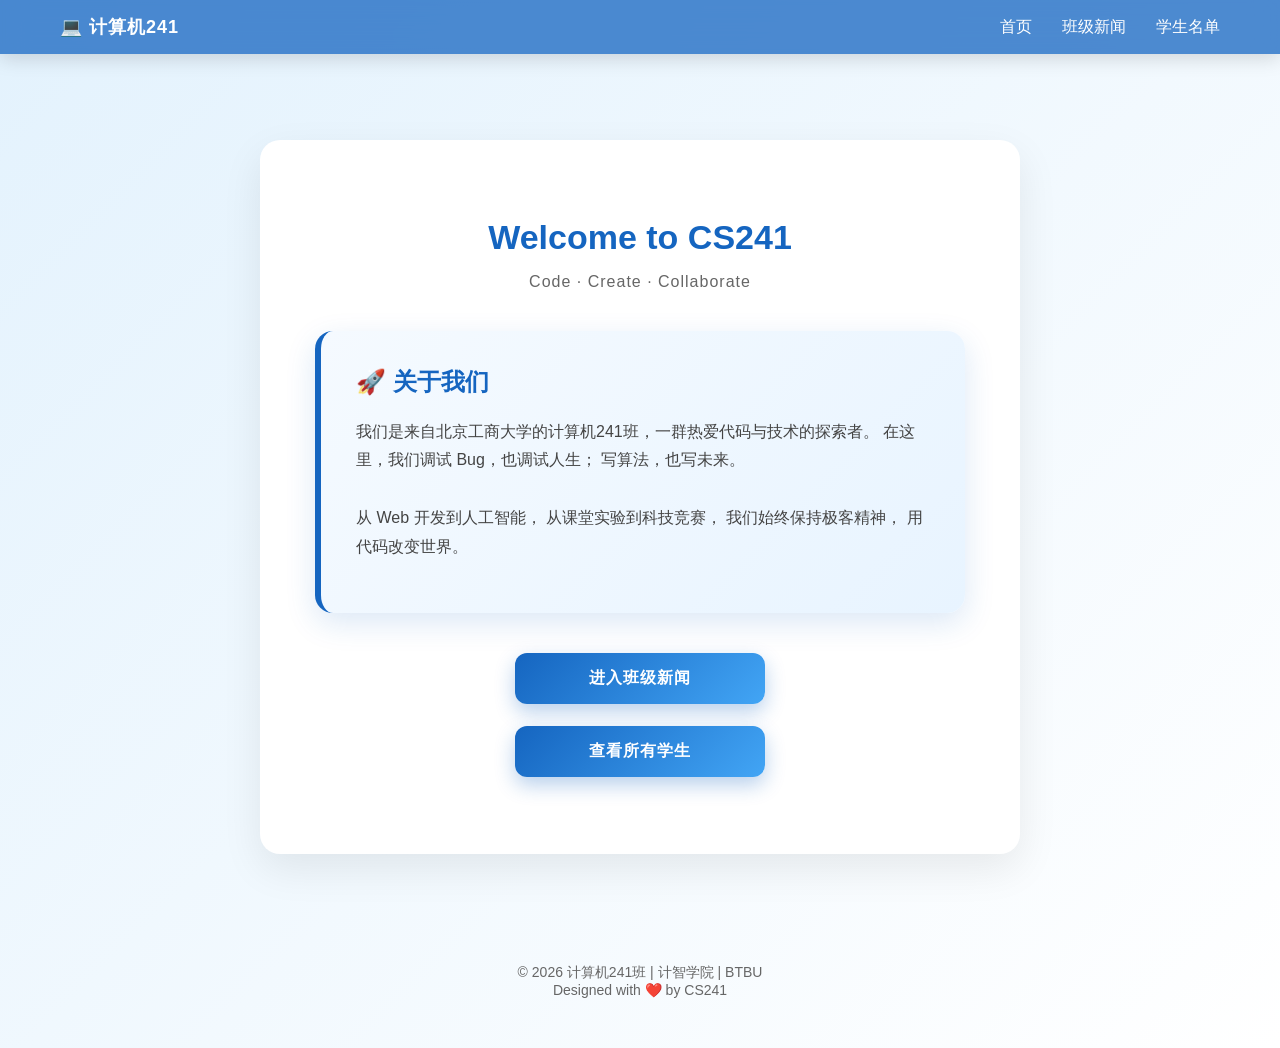
<file: index.html>
<!DOCTYPE html>
<html lang="zh-CN">
<head>
  <meta charset="UTF-8">
  <title>计算机241班 | 官方网站</title>
  <link rel="stylesheet" href="style.css">
  <link rel="icon" type="image/png" href="favicon.png">
</head>
<body>

  <!-- 顶部导航栏 -->
  <nav class="navbar">
    <div class="logo">💻 计算机241</div>
    <div class="nav-links">
      <a href="index.html">首页</a>
      <a href="news.html">班级新闻</a>
      <a href="students.html">学生名单</a>
    </div>
  </nav>

  <!-- 主内容 -->
  <div class="container homepage">

    <h1>Welcome to CS241</h1>
    <p class="desc">Code · Create · Collaborate</p>

    <!-- 极客风班级简介 -->
    <div class="intro geek">
      <h2>🚀 关于我们</h2>
      <p>
        我们是来自北京工商大学的计算机241班，一群热爱代码与技术的探索者。
        在这里，我们调试 Bug，也调试人生；
        写算法，也写未来。
        <br><br>
        从 Web 开发到人工智能，
        从课堂实验到科技竞赛，
        我们始终保持极客精神，
        用代码改变世界。
      </p>
    </div>

    <!-- 按钮区域 -->
    <div class="links">
      <a href="news.html" class="btn">进入班级新闻</a>
      <a href="students.html" class="btn secondary">查看所有学生</a>
    </div>

  </div>

  <!-- 页脚 -->
  <footer class="footer">
    © 2026 计算机241班 | 计智学院 | BTBU
    <br>
    Designed with ❤️ by CS241
  </footer>

</body>
</html>
</file>
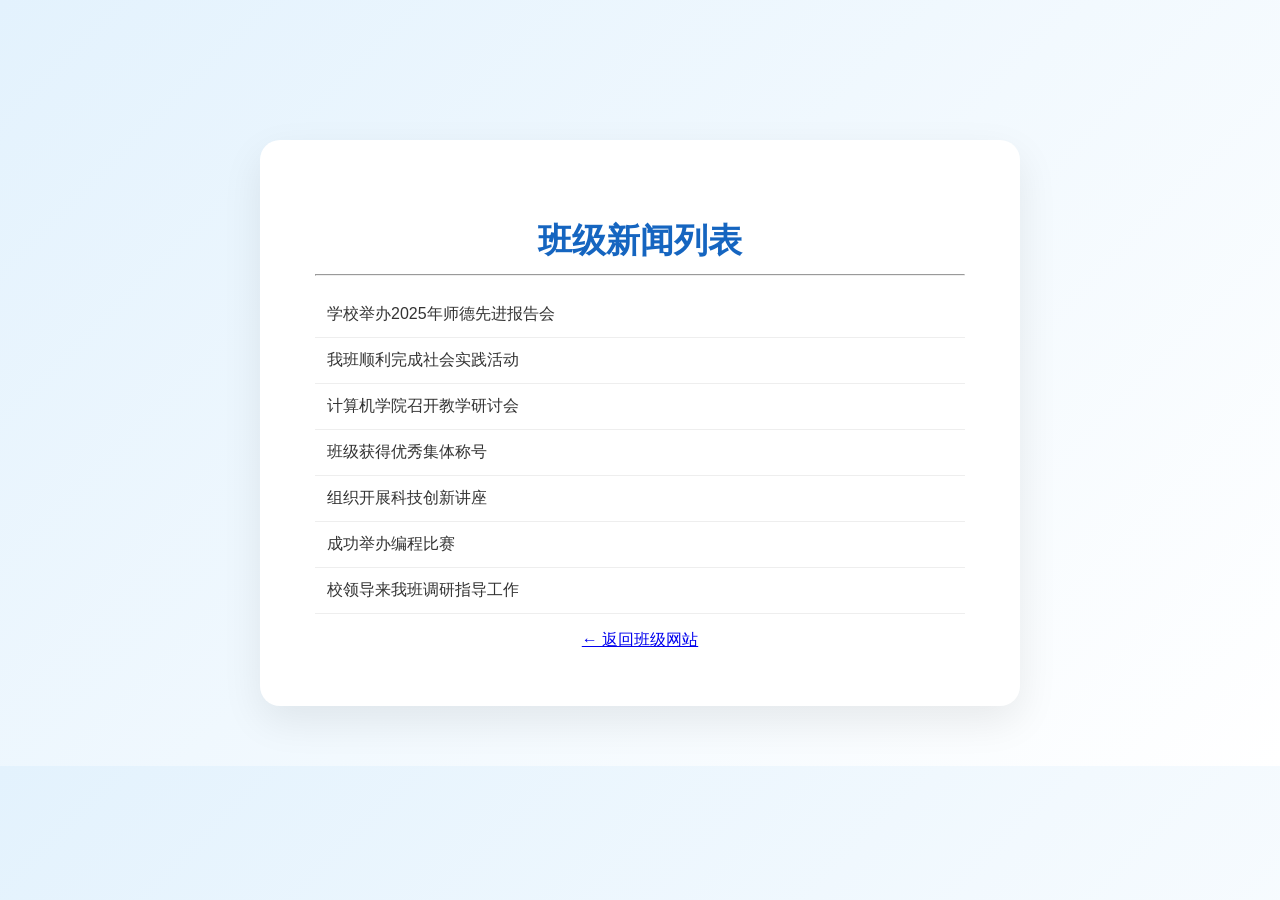
<file: news.html>
<!DOCTYPE html>
<html lang="zh-CN">
<head>
  <meta charset="UTF-8">
  <title>班级新闻</title>
  <link rel="stylesheet" href="style.css">
  <link rel="icon" type="image/png" href="favicon.png">
</head>
<body>

<div class="container">
  <h1>班级新闻列表</h1>

  <hr>

  <ul class="news-list">
    <li>学校举办2025年师德先进报告会</li>
    <li>我班顺利完成社会实践活动</li>
    <li>计算机学院召开教学研讨会</li>
    <li>班级获得优秀集体称号</li>
    <li>组织开展科技创新讲座</li>
    <li>成功举办编程比赛</li>
    <li>校领导来我班调研指导工作</li>
  </ul>

  <a href="index.html" class="back">← 返回班级网站</a>
</div>

</body>
</html>
</file>
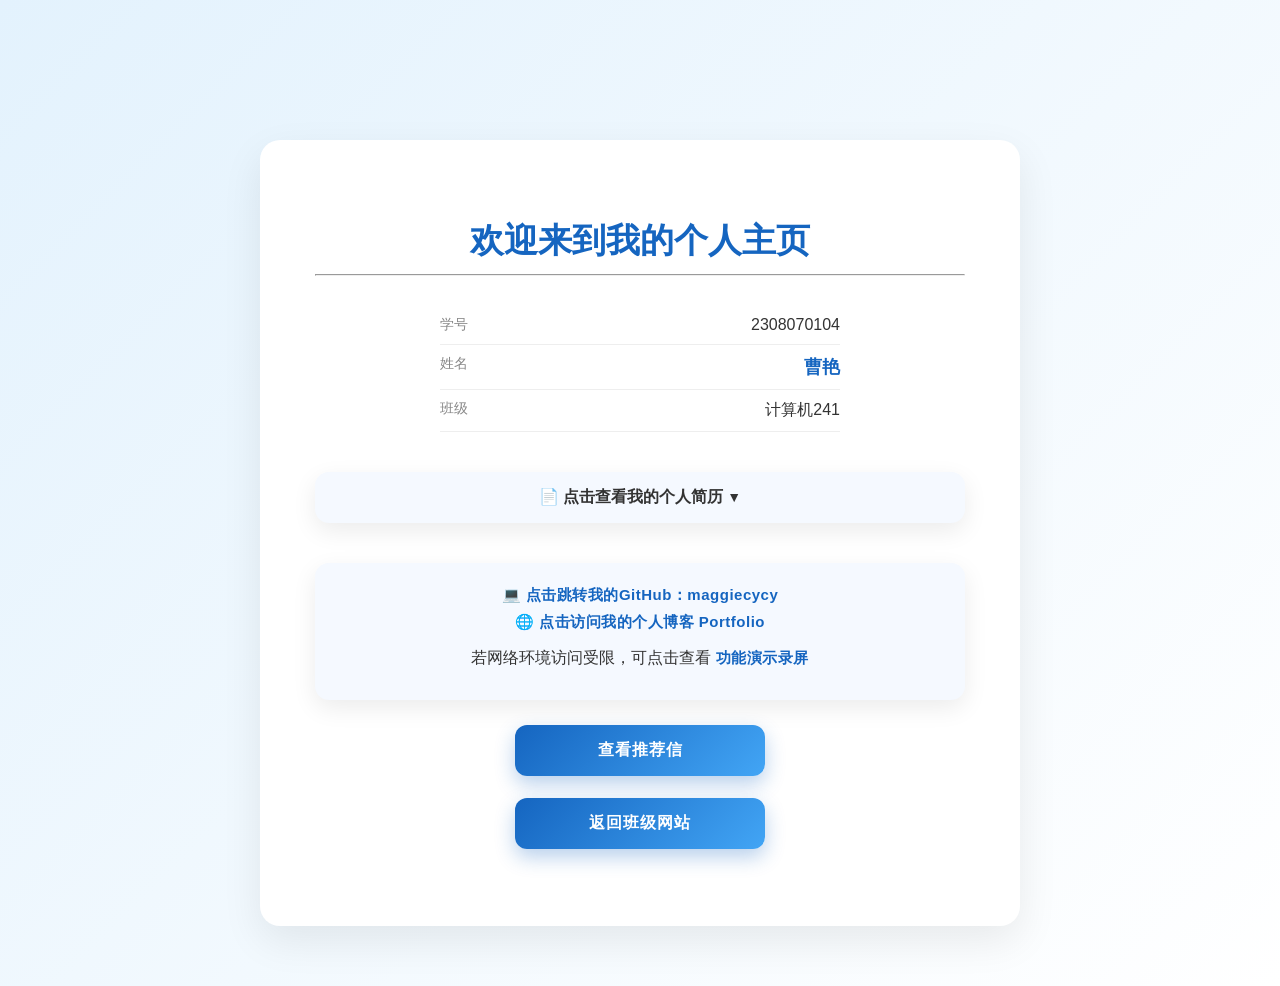
<file: stu2308070104.html>
<!DOCTYPE html>
<html lang="zh-CN">
<head>
  <meta charset="UTF-8">
  <title>个人主页</title>
  <link rel="stylesheet" href="style.css">
  <link rel="icon" type="image/png" href="favicon.png">
</head>
<body>

<div class="container">
  <h1>欢迎来到我的个人主页</h1>

  <hr>

  <div class="profile-info">
  <div class="info-item">
    <span class="label">学号</span>
    <span class="value">2308070104</span>
  </div>
  <div class="info-item">
    <span class="label">姓名</span>
    <span class="value highlight-name">曹艳</span>
  </div>
  <div class="info-item">
    <span class="label">班级</span>
    <span class="value">计算机241</span>
  </div>
</div>

<details class="resume-details">
  <summary>📄 点击查看我的个人简历</summary>

  <div class="resume-content">
    <img src="resume.jpg" alt="个人简历">

    <p class="resume-download">
      <a href="resume.pdf" target="_blank">下载 PDF 版本</a>
    </p>
  </div>
</details>

<div class="github-section">
  <div class="link-item">
    <a href="https://github.com/maggiecycy" target="_blank">
      💻 点击跳转我的GitHub：maggiecycy
    </a>
  </div>

  <div class="link-item">
    <a href="https://maggiecycy.com/" target="_blank">
      🌐 点击访问我的个人博客 Portfolio
    </a>
  </div>

  <p class="note">
    若网络环境访问受限，可点击查看
    <a href="recording.mp4" target="_blank">
      功能演示录屏
    </a>
  </p>
</div>

  <div class="links">
    <a href="stu2308070104_letter.html" class="btn">查看推荐信</a>
    <a href="index.html" class="btn secondary">返回班级网站</a>
  </div>
</div>

</body>
</html>
</file>
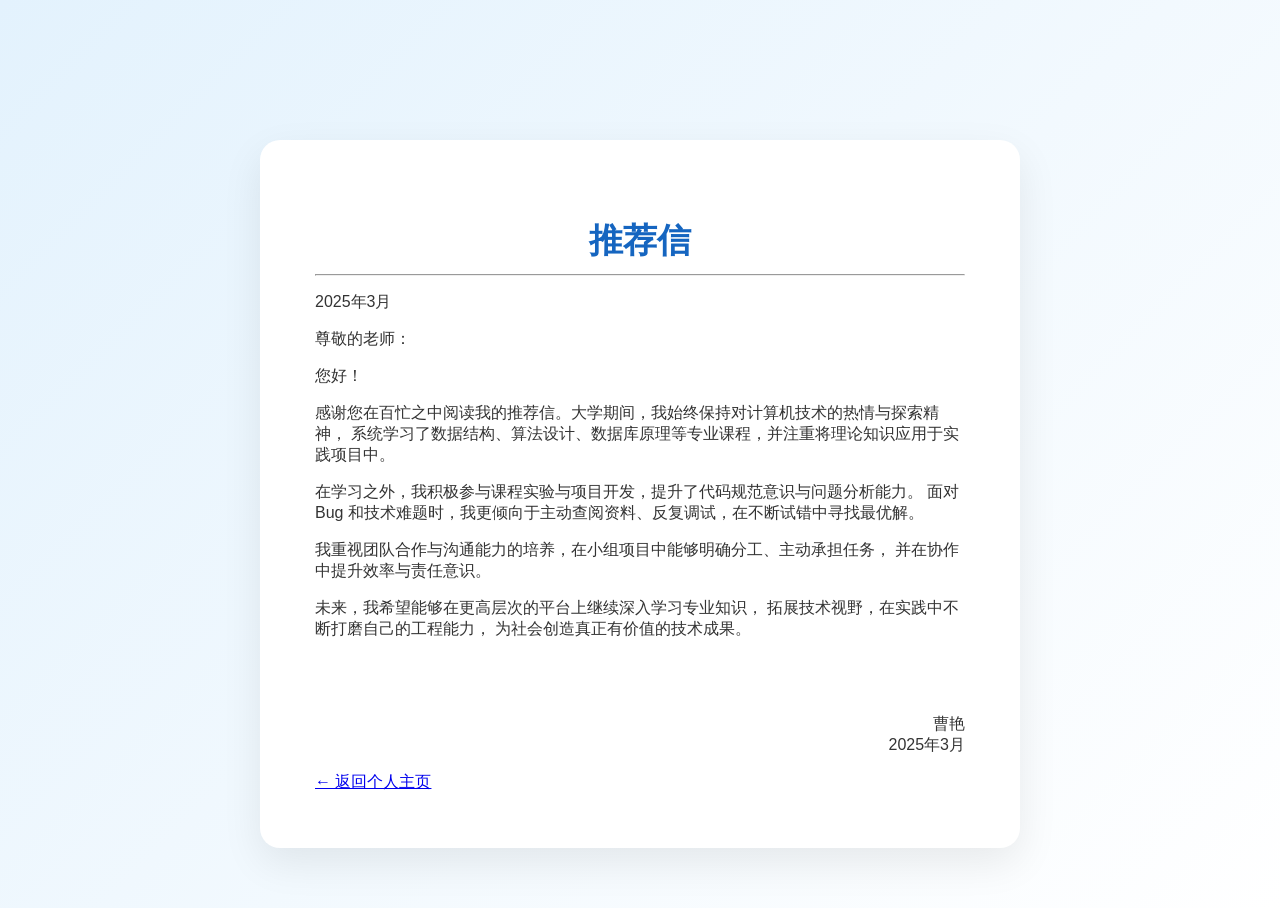
<file: stu2308070104_letter.html>
<!DOCTYPE html>
<html lang="zh-CN">
<head>
  <meta charset="UTF-8">
  <title>推荐信</title>
  <link rel="stylesheet" href="style.css">
  <link rel="icon" type="image/png" href="favicon.png">
</head>
<body class="letter-page">

<div class="container letter">

  <h1>推荐信</h1>

  <hr>

  <!-- 日期右对齐 -->
  <p class="right">2025年3月</p>

  <!-- 称呼 -->
  <p>尊敬的老师：</p>

  <!-- 正文 -->
  <p>
  您好！
</p>

<p>
  感谢您在百忙之中阅读我的推荐信。大学期间，我始终保持对计算机技术的热情与探索精神，
  系统学习了数据结构、算法设计、数据库原理等专业课程，并注重将理论知识应用于实践项目中。
</p>

<p>
  在学习之外，我积极参与课程实验与项目开发，提升了代码规范意识与问题分析能力。
  面对 Bug 和技术难题时，我更倾向于主动查阅资料、反复调试，在不断试错中寻找最优解。
</p>

<p>
  我重视团队合作与沟通能力的培养，在小组项目中能够明确分工、主动承担任务，
  并在协作中提升效率与责任意识。
</p>

<p>
  未来，我希望能够在更高层次的平台上继续深入学习专业知识，
  拓展技术视野，在实践中不断打磨自己的工程能力，
  为社会创造真正有价值的技术成果。
</p>
  <br>

  <!-- 落款右对齐 -->
    <p class="signature">
    曹艳<br>
    2025年3月
    </p>

  <a href="stu2308070104.html" class="back">← 返回个人主页</a>

</div>

</body>
</html>
</file>
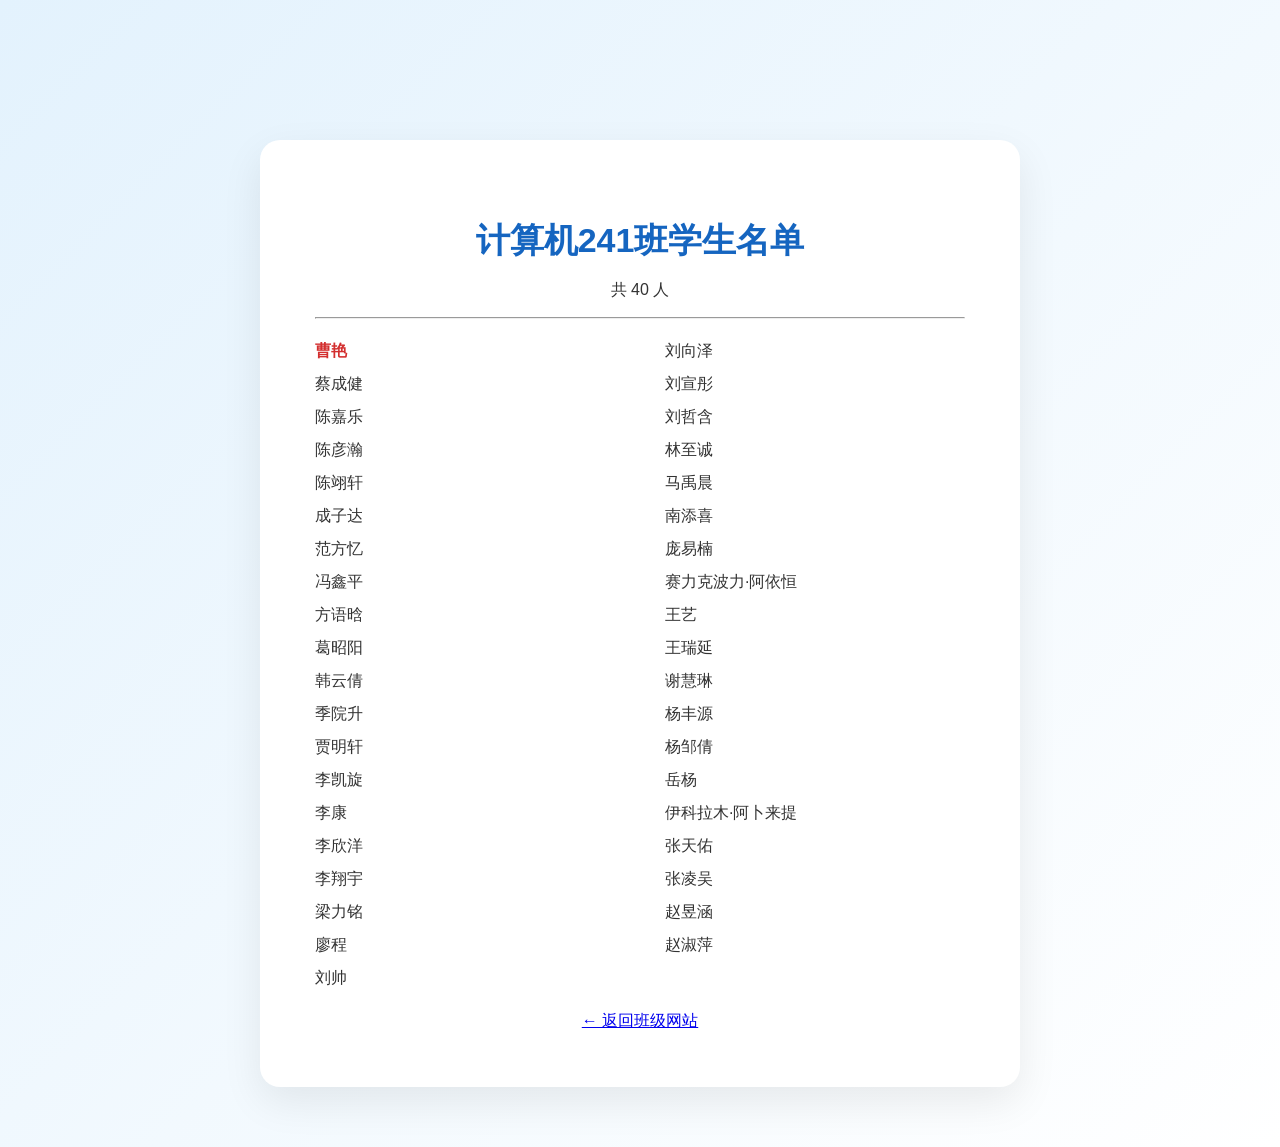
<file: students.html>
<!DOCTYPE html>
<html lang="zh-CN">
<head>
  <meta charset="UTF-8">
  <title>计算机241班学生名单</title>
  <link rel="stylesheet" href="style.css">
  <link rel="icon" type="image/png" href="favicon.png">
</head>
<body>

<div class="container list-page">
  <h1>计算机241班学生名单</h1>
  <p class="subtitle">共 40 人</p>

  <hr>

  <ul class="student-list">

    <li><a href="stu2308070104.html" class="highlight">曹艳</a></li>

    <li>蔡成健</li>
    <li>陈嘉乐</li>
    <li>陈彦瀚</li>
    <li>陈翊轩</li>
    <li>成子达</li>

    <li>范方忆</li>
    <li>冯鑫平</li>
    <li>方语晗</li>

    <li>葛昭阳</li>

    <li>韩云倩</li>

    <li>季院升</li>
    <li>贾明轩</li>

    <li>李凯旋</li>
    <li>李康</li>
    <li>李欣洋</li>
    <li>李翔宇</li>

    <li>梁力铭</li>
    <li>廖程</li>
    <li>刘帅</li>
    <li>刘向泽</li>
    <li>刘宣彤</li>
    <li>刘哲含</li>

    <li>林至诚</li>

    <li>马禹晨</li>

    <li>南添喜</li>

    <li>庞易楠</li>

    <li>赛力克波力·阿依恒</li>

    <li>王艺</li>
    <li>王瑞延</li>

    <li>谢慧琳</li>

    <li>杨丰源</li>
    <li>杨邹倩</li>
    <li>岳杨</li>
    <li>伊科拉木·阿卜来提</li>

    <li>张天佑</li>
    <li>张凌吴</li>

    <li>赵昱涵</li>
    <li>赵淑萍</li>

  </ul>

  <a href="index.html" class="back">← 返回班级网站</a>

</div>

</body>
</html>
</file>
<file: style.css>
/* =========================
   全站色彩变量系统
========================= */
:root {
  --primary: #1565c0;
  --primary-light: #42a5f5;
  --background: #e3f2fd;
  --text-main: #333;
  --text-light: #666;
  --card-bg: #ffffff;
  --accent: #0d47a1;
}

/* =========================
   全局基础
========================= */
* {
  box-sizing: border-box;   /* 关键修复导航栏溢出问题 */
}

body {
  margin: 0;
  font-family: "Microsoft YaHei", sans-serif;
  background: linear-gradient(135deg, var(--background), #ffffff);
  color: var(--text-main);
}

/* =========================
   毛玻璃导航栏（修复版）
========================= */
.navbar {
  position: fixed;
  top: 0;
  left: 0;
  width: 100%;

  padding: 15px 60px;

  display: flex;
  justify-content: space-between;
  align-items: center;

  background: rgba(21, 101, 192, 0.75);
  backdrop-filter: blur(14px);
  -webkit-backdrop-filter: blur(14px);

  color: white;
  box-shadow: 0 4px 20px rgba(0,0,0,0.15);
  z-index: 1000;
}

.logo {
  font-size: 18px;
  font-weight: bold;
  letter-spacing: 1px;
}

.nav-links {
  display: flex;
  align-items: center;
}

.nav-links a {
  color: white;
  text-decoration: none;
  margin-left: 30px;
  position: relative;
  transition: 0.3s;
  font-weight: 500;
}

/* 下划线动画 */
.nav-links a::after {
  content: "";
  position: absolute;
  left: 0;
  bottom: -6px;
  width: 0;
  height: 2px;
  background: white;
  transition: 0.3s;
}

.nav-links a:hover::after {
  width: 100%;
}

/* =========================
   主容器
========================= */
.container {
  width: 760px;
  margin: 140px auto 60px auto;
  padding: 55px;
  background: var(--card-bg);
  border-radius: 20px;
  box-shadow: 0 15px 40px rgba(0,0,0,0.08);
  text-align: center;
}

/* =========================
   标题区域
========================= */
h1 {
  font-size: 34px;
  color: var(--primary);
  margin-bottom: 10px;
}

.desc {
  font-size: 16px;
  color: var(--text-light);
  margin-bottom: 40px;
  letter-spacing: 1px;
}

/* =========================
   科技风简介
========================= */
.intro.geek {
  margin: 40px 0;
  padding: 35px;
  border-radius: 18px;
  text-align: left;

  background: linear-gradient(135deg, #f5faff, #e8f4ff);
  border-left: 6px solid var(--primary);

  box-shadow: 0 10px 30px rgba(21,101,192,0.15);
}

.intro.geek h2 {
  margin-top: 0;
  color: var(--primary);
}

.intro.geek p {
  line-height: 1.8;
  color: #444;
}

/* =========================
   渐变按钮 + 微动效
========================= */
.btn {
  display: block;
  width: 250px;
  margin: 22px auto;
  padding: 15px;

  background: linear-gradient(
    135deg,
    var(--primary),
    var(--primary-light)
  );

  color: white;
  text-decoration: none;
  border-radius: 12px;
  font-weight: bold;
  letter-spacing: 1px;

  transition: all 0.3s ease;
  box-shadow: 0 8px 20px rgba(21,101,192,0.3);
}

/* 悬浮 */
.btn:hover {
  transform: translateY(-5px);
  box-shadow: 0 15px 35px rgba(21,101,192,0.45);
}

/* 点击 */
.btn:active {
  transform: translateY(-2px);
}

/* =========================
   新闻列表
========================= */
.news-list {
  list-style: none;
  padding: 0;
  text-align: left;
}

.news-list li {
  padding: 12px;
  border-bottom: 1px solid #eee;
  transition: 0.3s;
}

.news-list li:hover {
  background: #f5f9ff;
  transform: translateX(6px);
}

/* =========================
   学生名单
========================= */
.student-list {
  list-style: none;
  padding: 0;
  column-count: 2;
  column-gap: 50px;
  text-align: left;
}

.student-list li {
  padding: 6px 0;
  transition: 0.3s;
}

.student-list li:hover {
  transform: translateX(6px);
  color: var(--primary);
}

.highlight {
  text-decoration: none;
  font-weight: bold;
  color: #d32f2f;
}

.highlight:hover {
  text-decoration: underline;
}

/* =========================
   页脚
========================= */
.footer {
  text-align: center;
  padding: 50px 20px;
  font-size: 14px;
  color: var(--text-light);
}

/* =========================
   推荐信页面
========================= */

.letter-page .container {
  text-align: left;      /* 恢复左对齐 */
}

.letter-page h1 {
  text-align: center;    /* 标题保持居中 */
}

.letter-page .date {
  text-align: right;     /* 日期右对齐 */
  margin-top: -10px;
  margin-bottom: 30px;
}

.letter-page .signature {
  text-align: right;     /* 署名右对齐 */
  margin-top: 40px;
}
/* =========================
   个人主页升级版
========================= */

.profile-info {
  margin: 30px auto 40px auto;
  max-width: 400px;
}

.info-item {
  display: flex;
  justify-content: space-between;
  padding: 10px 0;
  border-bottom: 1px solid #eee;
}

.label {
  color: #888;
  font-size: 14px;
}

.value {
  font-weight: 500;
}

.highlight-name {
  font-size: 18px;
  font-weight: bold;
  color: var(--primary);
}
/* =========================
   GitHub + Portfolio 模块
========================= */

.github-section,
.portfolio-section {
  margin: 15px 0 25px 0;
  padding: 15px 20px;
  background: #f5f9ff;
  border-radius: 14px;
  box-shadow: 0 8px 25px rgba(0,0,0,0.08);
  text-align: center;
  transition: 0.3s;
}

.github-section:hover,
.portfolio-section:hover {
  transform: translateY(-3px);
}

.github-section a,
.portfolio-section a {
  text-decoration: none;
  font-weight: bold;
  font-size: 15px;
  color: var(--primary);
  letter-spacing: 0.5px;
  transition: 0.3s;
}

.github-section a:hover,
.portfolio-section a:hover {
  color: var(--accent);
}
/* =========================
   折叠式简历模块
========================= */

.resume-details {
  margin: 20px 0 40px 0;
  border-radius: 14px;
  background: #f5f9ff;
  padding: 15px 20px;
  box-shadow: 0 8px 25px rgba(0,0,0,0.08);
  transition: 0.3s;
}

.resume-details summary {
  cursor: pointer;
  font-weight: bold;
  font-size: 16px;
  list-style: none;
  outline: none;
}

.resume-details summary::-webkit-details-marker {
  display: none;
}

/* 自定义小箭头 */
.resume-details summary::after {
  content: " ▼";
  font-size: 14px;
  transition: 0.3s;
}

.resume-details[open] summary::after {
  content: " ▲";
}

.resume-content {
  margin-top: 20px;
  text-align: center;
  animation: fadeIn 0.4s ease;
}

.resume-content img {
  width: 100%;
  max-width: 600px;
  border-radius: 12px;
  box-shadow: 0 12px 35px rgba(0,0,0,0.15);
}

.resume-download {
  margin-top: 15px;
}

.resume-download a {
  color: var(--primary);
  font-weight: bold;
  text-decoration: none;
}

.resume-download a:hover {
  text-decoration: underline;
}

/* 展开动画 */
@keyframes fadeIn {
  from {
    opacity: 0;
    transform: translateY(-10px);
  }
  to {
    opacity: 1;
    transform: translateY(0);
  }
}

.link-item {
  margin: 8px 0;
}
</file>
